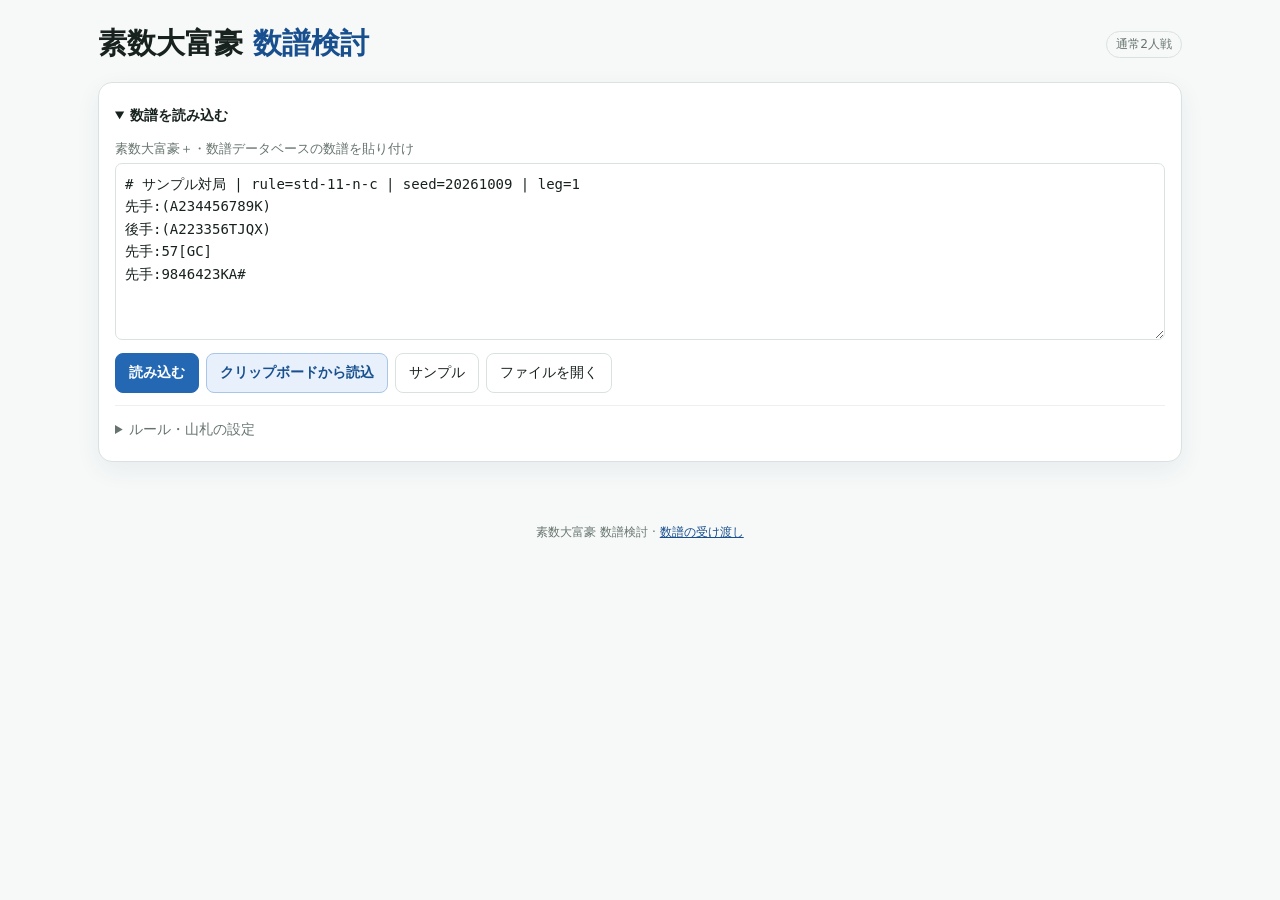
<file: saisei/index.html>
<!doctype html>
<html lang="ja">
<head>
  <meta charset="UTF-8">
  <meta name="viewport" content="width=device-width, initial-scale=1">
  <meta name="theme-color" content="#2468b3">
  <meta name="description" content="素数大富豪の数譜を再生し、好きな局面から自分で着手して検討できるサイト。通常2人戦・合成数出しに対応。">
  <title>素数大富豪 数譜検討</title>
  <link rel="stylesheet" href="./styles.css">
  <script type="module" src="./app.mjs"></script>
</head>
<body>
<main class="app-shell">
  <header class="title-row"><h1>素数大富豪 <span>数譜検討</span></h1><span class="pill">通常2人戦</span></header>
  <details class="panel import-panel" id="importPanel" open>
    <summary>数譜を読み込む</summary>
    <label for="kifuInput" class="field-label">素数大富豪＋・数譜データベースの数譜を貼り付け</label>
    <textarea id="kifuInput" rows="7" spellcheck="false" placeholder="両者の初期手札と、1ターン1行の数譜"></textarea>
    <div class="button-row"><button id="loadBtn" class="primary-button">読み込む</button><button id="pasteBtn" class="secondary-button">クリップボードから読込</button><button id="sampleBtn" class="ghost-button">サンプル</button><label class="file-button">ファイルを開く<input id="fileInput" type="file" accept=".txt,.json,text/plain,application/json"></label></div>
    <details class="secondary-details"><summary>ルール・山札の設定</summary><div class="settings-grid">
      <label>ペナルティ<select id="penaltyRule"><option value="normal">通常（使用する札の枚数）</option><option value="one">常に1枚</option><option value="field">見せ札の枚数</option></select></label>
      <label>場を流すとき<select id="returnMode"><option value="ordered">順序を保って山札の底へ</option><option value="shuffle">流す札をシャッフルして底へ</option></select></label>
      <label>補完seed<input id="seedInput" type="number" value="20261009" min="0" max="4294967295"></label>
      <label class="check-label"><input id="compositeRule" type="checkbox" checked>合成数出しあり</label>
    </div><p class="microcopy">初期枚数は数譜から読み取ります。ハーフ・特殊ルール・多人数戦には対応しません。本譜の山札順序が設定と違う場合は、記録されたドローを優先して補正します。</p></details>
  </details>
  <p id="status" class="status" role="status" aria-live="polite"></p>
  <section id="workspace" class="workspace" hidden>
    <div class="board-column">
      <section class="panel navigation-panel">
        <div class="section-heading"><label id="gameSelectLabel" for="gameSelect">対局<select id="gameSelect"></select></label><span id="modeBadge" class="pill"></span></div>
        <div class="button-row navigation"><button id="startBtn" class="ghost-button" aria-label="初期局面へ">|‹</button><button id="backBtn" class="secondary-button">戻る</button><button id="nextBtn" class="primary-button">進む（本譜）</button><button id="endBtn" class="ghost-button">本譜の終局</button></div>
        <label class="slider-row"><span id="positionLabel"></span><input id="turnSlider" type="range" min="0" max="1" value="0" aria-label="本譜の局面を選ぶ"></label>
        <div class="button-row"><button id="forkBtn" class="secondary-button">ここから検討</button><button id="mainBtn" class="ghost-button">分岐元の本譜へ</button><button id="flipBtn" class="ghost-button">上下を入替</button></div>
      </section>
      <section class="panel game-board" aria-label="対局盤面">
        <div id="upperHand" class="hand-section"></div>
        <div class="field-zone"><div class="section-heading"><h2>場</h2><span id="revolutionBadge" class="pill"></span></div><div id="fieldCards" class="cards field-cards"></div><div id="fieldNumber" class="field-number"></div><div class="field-meta"><span id="fieldPlayer"></span><span id="reserveCount"></span><span id="deckCount"></span></div></div>
        <div id="lowerHand" class="hand-section"></div>
        <p id="turnLabel" class="turn-label"></p>
      </section>
      <section class="panel move-panel" id="movePanel">
        <div class="section-heading"><h2>検討の着手</h2><span id="draftDraw" class="microcopy"></span></div>
        <div class="button-row"><button id="normalMode" class="mode-button active" aria-pressed="true">通常出し</button><button id="compositeMode" class="mode-button" aria-pressed="false">合成数出し</button></div>
        <div id="composeArea"><div class="button-row"><button id="showTarget" class="target-button active" aria-pressed="true">見せ札に追加</button><button id="materialTarget" class="target-button" aria-pressed="false" hidden>材料札に追加</button><button id="multiplyBtn" class="ghost-button" hidden>×</button><button id="powerBtn" class="ghost-button" hidden>^</button><button id="undoSelectBtn" class="ghost-button">1つ戻す</button><button id="clearBtn" class="ghost-button">選び直す</button></div><div class="selection-box"><span>見せ札</span><strong id="shownSelection">—</strong><span id="materialLabel" hidden>材料式</span><strong id="materialSelection" hidden>—</strong></div><div id="jokerAssignments" class="joker-assignments"></div></div>
        <div class="button-row move-actions"><button id="playBtn" class="primary-button">場に出す</button><button id="drawBtn" class="secondary-button">ドロー</button><button id="passBtn" class="ghost-button">パス</button></div>
        <details class="secondary-details"><summary>札の表記を直接入力</summary><label class="field-label" for="moveInput">出札（例：QK、9=3^2、KXJ|X=K）</label><div class="input-row"><input id="moveInput" spellcheck="false" autocomplete="off"><button id="inputPlayBtn" class="secondary-button">着手</button></div></details>
      </section>
      <details class="panel" id="deckPanel"><summary>山札・再構成情報</summary><p class="microcopy">左が山札の上です。「補完」は数譜から未判明の札です。手札・予備軍とは別の札として管理しています。</p><div id="deckCards" class="deck-cards"></div><p id="deckSourceSummary" class="microcopy"></p><div id="positionNotes" class="position-notes"></div><label for="deckInput" class="field-label">山札の順番を編集</label><textarea id="deckInput" rows="3" spellcheck="false"></textarea><button id="applyDeckBtn" class="secondary-button">この順番で検討を分岐</button><p class="microcopy">今ある山札の順番だけを変えます。札の追加・削除はできません。</p></details>
    </div>
    <aside class="record-column">
      <section class="panel branches-panel"><div class="section-heading"><h2>本譜と検討</h2><button id="renameBtn" class="ghost-button compact">検討に名前</button></div><div id="branchList" class="branch-list"></div></section>
      <section class="panel"><h2>保存・共有</h2><div class="button-row"><button id="saveSessionBtn" class="secondary-button">検討を保存</button><button id="shareBtn" class="secondary-button">この検討のリンク</button></div><details class="secondary-details"><summary>数譜をコピー・保存</summary><p id="exportLabel" class="microcopy"></p><div class="button-row"><button id="copyRouteBtn" class="ghost-button">現在の手順をコピー</button><button id="saveRouteBtn" class="ghost-button">現在の手順を保存</button><button id="copyMainBtn" class="ghost-button">本譜全体をコピー</button></div><pre id="routeText" class="raw-kifu"></pre></details><p class="microcopy">検討保存（JSON）と検討リンクには、山札・全分岐・現在の局面を含めます。作業はこのブラウザにも自動保存します。</p></section>
      <details class="panel"><summary>使い方・対応範囲</summary><p>本譜の好きな局面で「ここから検討」を押し、手番側の札をクリックして着手します。両者を自分で操作できます。別の手を選んでも元の分岐を残し、「戻る」や分岐一覧から比較できます。</p><p>ドローは1ターン1回です。合成数は「見せ札」と「材料式」に別々の札を使います。Xの代入値は札を選ぶと指定できます。失敗手は通常ルールに従ってペナルティになります。</p><p>山札は数譜全体から判明する札と順序を採用し、不明部分はseedで補完します。シャッフル等で順序が食い違う記録は、山札内の札を並べ直して追従します。存在しない札や不正な手札記録を勝手に追加することはありません。</p><p>通常54枚・2人戦に対応します。64ビットを超える数の検討着手はMiller–Rabin検査で判定し、検査通過と素数の証明を区別します。本譜の成功・失敗の記録は元数譜を採用します。</p><a href="./integration.html">素数大富豪＋・数譜DBから開く方法</a></details>
    </aside>
  </section>
  <dialog id="nameDialog"><form method="dialog"><h2>検討に名前を付ける</h2><label for="branchName" class="field-label">名前</label><input id="branchName" maxlength="60"><div class="button-row"><button value="cancel" class="ghost-button">キャンセル</button><button value="save" class="primary-button">保存</button></div></form></dialog>
  <dialog id="shareDialog"><form method="dialog"><h2>検討リンク</h2><p class="microcopy" id="shareNote"></p><label for="shareInput" class="field-label">コピーして共有</label><textarea id="shareInput" rows="4" readonly></textarea><div class="button-row"><button type="button" id="copyShareBtn" class="primary-button">コピー</button><button class="ghost-button">閉じる</button></div></form></dialog>
  <footer>素数大富豪 数譜検討 · <a href="./integration.html">数譜の受け渡し</a></footer>
</main>
</body>
</html>
</file>
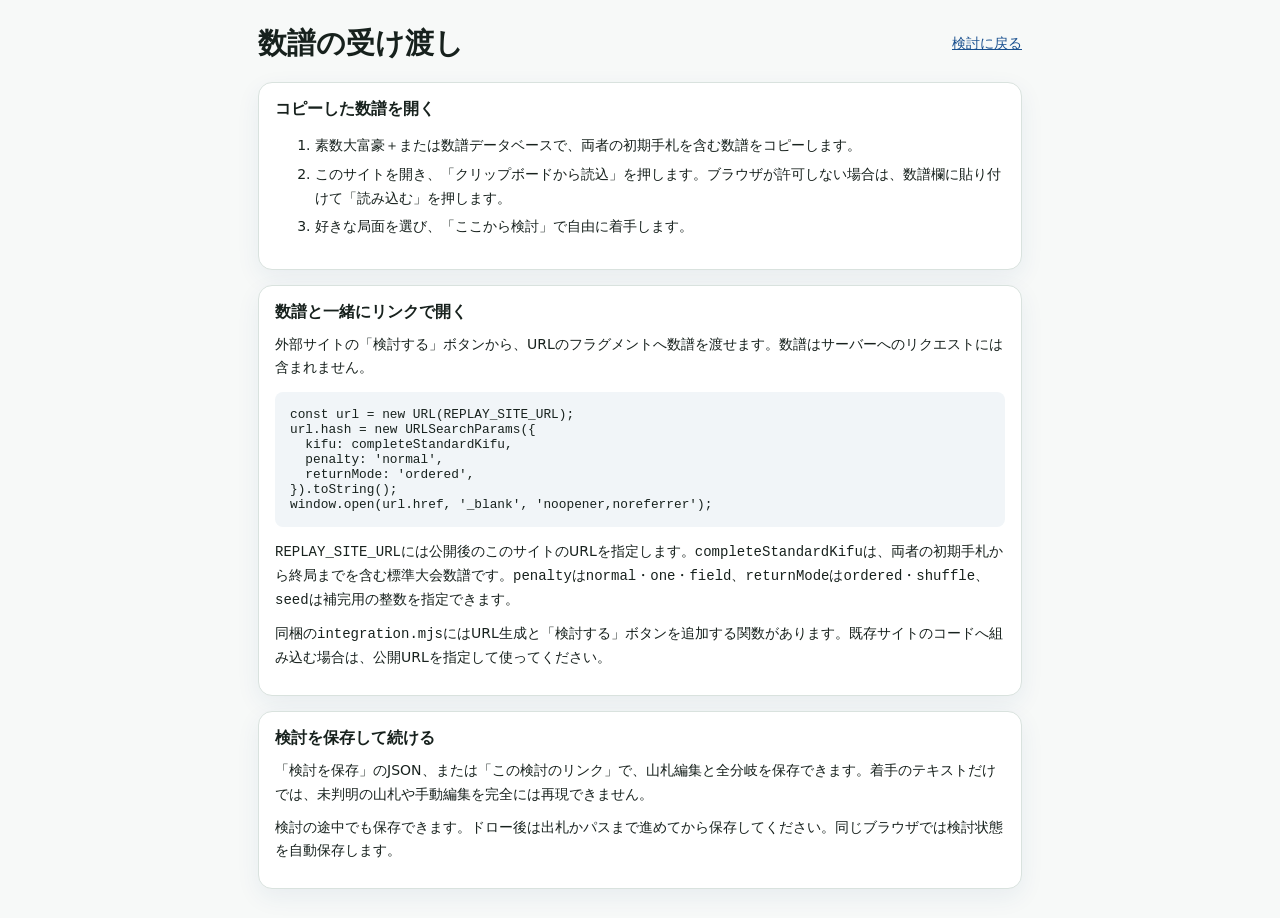
<file: saisei/integration.html>
<!doctype html><html lang="ja"><head><meta charset="utf-8"><meta name="viewport" content="width=device-width,initial-scale=1"><title>数譜の受け渡し — 素数大富豪 数譜検討</title><link rel="stylesheet" href="./styles.css"></head><body><main class="app-shell integration-page"><header class="title-row"><h1>数譜の受け渡し</h1><a href="./">検討に戻る</a></header><section class="panel"><h2>コピーした数譜を開く</h2><ol><li>素数大富豪＋または数譜データベースで、両者の初期手札を含む数譜をコピーします。</li><li>このサイトを開き、「クリップボードから読込」を押します。ブラウザが許可しない場合は、数譜欄に貼り付けて「読み込む」を押します。</li><li>好きな局面を選び、「ここから検討」で自由に着手します。</li></ol></section><section class="panel"><h2>数譜と一緒にリンクで開く</h2><p>外部サイトの「検討する」ボタンから、URLのフラグメントへ数譜を渡せます。数譜はサーバーへのリクエストには含まれません。</p><pre>const url = new URL(REPLAY_SITE_URL);
url.hash = new URLSearchParams({
  kifu: completeStandardKifu,
  penalty: 'normal',
  returnMode: 'ordered',
}).toString();
window.open(url.href, '_blank', 'noopener,noreferrer');</pre><p><code>REPLAY_SITE_URL</code>には公開後のこのサイトのURLを指定します。<code>completeStandardKifu</code>は、両者の初期手札から終局までを含む標準大会数譜です。<code>penalty</code>は<code>normal</code>・<code>one</code>・<code>field</code>、<code>returnMode</code>は<code>ordered</code>・<code>shuffle</code>、<code>seed</code>は補完用の整数を指定できます。</p><p>同梱の<code>integration.mjs</code>にはURL生成と「検討する」ボタンを追加する関数があります。既存サイトのコードへ組み込む場合は、公開URLを指定して使ってください。</p></section><section class="panel"><h2>検討を保存して続ける</h2><p>「検討を保存」のJSON、または「この検討のリンク」で、山札編集と全分岐を保存できます。着手のテキストだけでは、未判明の山札や手動編集を完全には再現できません。</p><p>検討の途中でも保存できます。ドロー後は出札かパスまで進めてから保存してください。同じブラウザでは検討状態を自動保存します。</p></section></main></body></html>
</file>
<file: saisei/styles.css>
:root{color-scheme:light;--bg:#f7f9f8;--panel:#fff;--ink:#17211d;--muted:#66746d;--line:#d9e2de;--accent:#2468b3;--accent-dark:#184f8e;--accent-soft:#e8f1fb;--red:#c93434;--shadow:0 8px 24px rgba(28,74,123,.07)}
*{box-sizing:border-box}body{margin:0;background:var(--bg);color:var(--ink);font-family:system-ui,-apple-system,BlinkMacSystemFont,"Segoe UI",sans-serif;font-size:14px}button,input,textarea,select{font:inherit}button{cursor:pointer;touch-action:manipulation}button:disabled{cursor:default;opacity:.48}a{color:var(--accent-dark)}[hidden]{display:none!important}h1,h2,p{margin:0}h1{font-size:clamp(1.3rem,3vw,1.8rem);letter-spacing:0}h1 span{color:var(--accent-dark)}h2{font-size:1rem}p{line-height:1.65}button,.file-button{border:1px solid var(--line);border-radius:8px;padding:9px 13px;min-height:40px;background:#fff;color:var(--ink)}button:focus-visible,input:focus-visible,textarea:focus-visible,summary:focus-visible,a:focus-visible{outline:3px solid #80b4ed;outline-offset:2px}.primary-button{background:var(--accent);border-color:var(--accent);color:white;font-weight:700}.secondary-button,.target-button.active,.mode-button.active{background:var(--accent-soft);border-color:#a7c6e9;color:var(--accent-dark);font-weight:700}.ghost-button{background:transparent}.compact{min-height:32px;padding:5px 9px;font-size:.8rem}input:not([type=checkbox]):not([type=range]),select,textarea{width:100%;border:1px solid var(--line);border-radius:7px;padding:9px;background:#fff;color:var(--ink);min-width:0}textarea{resize:vertical;line-height:1.6}input[type=range]{accent-color:var(--accent);width:100%;min-width:0}summary{cursor:pointer;font-weight:700;min-height:32px;line-height:32px}details[open]>summary{margin-bottom:9px}.app-shell{width:min(100%,1120px);padding:18px;margin:0 auto}.title-row,.section-heading{display:flex;justify-content:space-between;align-items:center;gap:10px}.title-row{margin:6px 0 18px}.panel{padding:16px;border:1px solid var(--line);border-radius:14px;background:var(--panel);box-shadow:var(--shadow)}.import-panel textarea,.raw-kifu,#deckInput,#shareInput,#moveInput{font-family:ui-monospace,"Cascadia Mono",Consolas,monospace}.field-label{display:block;font-size:.82rem;color:var(--muted);margin:8px 0 5px}.button-row{display:flex;align-items:center;gap:7px;flex-wrap:wrap;margin-top:10px}.file-button{cursor:pointer;display:inline-flex;align-items:center;position:relative;overflow:hidden}.file-button input{position:absolute;inset:0;opacity:0;cursor:pointer;width:100%;height:100%}.secondary-details{margin-top:12px;border-top:1px solid #edf0ef;padding-top:7px}.secondary-details>summary{font-weight:500;color:var(--muted);font-size:.85rem}.settings-grid{display:grid;grid-template-columns:1fr 1fr;gap:12px}.settings-grid label{font-size:.82rem;display:grid;gap:5px}.settings-grid .check-label{display:flex;align-items:center}.microcopy{font-size:.79rem;color:var(--muted);line-height:1.65;margin-top:8px}.pill{display:inline-flex;align-items:center;white-space:nowrap;border:1px solid var(--line);border-radius:20px;padding:4px 9px;font-size:.76rem;color:var(--muted)}.pill.analysis{color:var(--accent-dark);background:var(--accent-soft);border-color:#bfd5ed}.pill.revolution{background:#fff5c2;color:#72550d;border-color:#e8d694}.status{font-size:.86rem;margin:10px 2px;min-height:1.4em;color:var(--accent-dark);overflow-wrap:anywhere}.status.error{color:var(--red)}.workspace{display:grid;grid-template-columns:minmax(0,1.65fr) minmax(0,1fr);gap:14px;align-items:start}.board-column,.record-column{display:grid;gap:12px;min-width:0}.section-heading #gameSelectLabel{display:flex;align-items:center;gap:8px;min-width:0;font-size:.82rem}.section-heading select{max-width:240px;padding:5px}.slider-row{display:grid;grid-template-columns:auto 1fr;align-items:center;gap:10px;margin-top:12px;font-size:.8rem;color:var(--muted)}.game-board{padding:14px}.hand-section{padding:9px 6px 14px;border-radius:9px}.hand-section.active-hand{background:var(--accent-soft)}.hand-heading{display:flex;align-items:center;gap:8px;margin:0 0 9px;font-size:.88rem}.hand-heading .turn-dot{height:7px;width:7px;background:var(--accent);border-radius:100%}.cards{display:flex;flex-wrap:wrap;gap:5px}.playing-card{width:42px;height:59px;min-height:59px;padding:4px;border:1px solid #c8d4df;border-radius:7px;background:linear-gradient(135deg,#fff,#f7fafc);position:relative;display:flex;flex-direction:column;align-items:center;justify-content:center;font-family:Georgia,serif;font-size:1.35rem;font-weight:700;color:#213b57;box-shadow:0 2px 4px #142b4410}.playing-card .card-suit{font-family:system-ui;font-size:.55rem;font-weight:400;color:#90a1b1}.playing-card.joker{background:#f0eafa;color:#74569d;border-color:#c9bbdf}.playing-card.chosen{border:2px solid var(--accent);background:#d8eafa;transform:translateY(-3px);box-shadow:0 3px 7px #2468b330}.playing-card.material-chosen{border-color:#b18036;background:#fff2dd}.playing-card:disabled{opacity:1}.field-zone{padding:14px 8px 17px;border-top:1px solid var(--line);border-bottom:1px solid var(--line);margin:4px 0 10px;min-height:150px}.field-cards{margin:12px 0 8px}.field-number{font-size:1.3rem;font-weight:700;color:var(--accent-dark);overflow-wrap:anywhere}.field-number.empty{font-size:1rem;font-weight:400;color:var(--muted)}.field-meta{display:flex;gap:8px 16px;flex-wrap:wrap;color:var(--muted);font-size:.76rem;margin-top:8px}.turn-label{text-align:center;font-weight:700;color:var(--accent-dark);padding-top:6px}.mode-button{min-width:110px}.selection-box{display:grid;grid-template-columns:70px minmax(0,1fr);gap:8px;border:1px solid var(--line);border-radius:8px;padding:11px;margin-top:11px;min-height:43px}.selection-box span{color:var(--muted);font-size:.8rem}.selection-box strong{overflow-wrap:anywhere;font-family:ui-monospace,Consolas,monospace;letter-spacing:2px;color:var(--accent-dark)}.joker-assignments{display:flex;gap:10px;flex-wrap:wrap;margin-top:7px}.joker-assignments label{display:flex;align-items:center;gap:6px;font-size:.8rem}.joker-assignments select{width:72px;padding:5px}.move-actions .primary-button{flex:1}.input-row{display:flex;gap:8px}.input-row button{flex-shrink:0}.deck-cards{display:flex;flex-wrap:wrap;gap:4px;margin-top:10px}.deck-card{font:700 .9rem ui-monospace,Consolas,monospace;padding:4px 7px;border:1px solid #bad1e9;border-radius:5px;background:#e8f1fb}.deck-card.filled{border-style:dashed;border-color:#b7b6ba;background:#f3f2f4;color:#79737d}.deck-card.manual{background:#fff5de;border-color:#d6bb76}.position-notes p{font-size:.8rem;padding:6px 9px;border-left:3px solid #c4d9ef;background:#f3f7fc;margin-top:7px}.branch-list{max-height:520px;overflow-y:auto;margin-top:12px;display:grid;gap:3px;padding:3px}.branch-row{display:flex;gap:4px;align-items:stretch;min-width:0}.branch-button{padding:7px 9px;min-height:34px;width:100%;text-align:left;font-size:.81rem;border-color:transparent;overflow-wrap:anywhere;white-space:normal}.branch-button.current{border-color:#9fbee2;background:var(--accent-soft);color:var(--accent-dark);font-weight:700}.branch-button.variation{border-left:3px solid #88aedb;background:#f4f8fd;margin-left:12px;width:calc(100% - 12px)}.branch-index{color:var(--muted);font-size:.7rem;margin-right:6px}.raw-kifu{font-size:.8rem;white-space:pre-wrap;overflow-wrap:anywhere;line-height:1.8;max-height:400px;overflow-y:auto;border:1px solid var(--line);border-radius:7px;padding:10px}.record-column>.panel>h2{margin-bottom:9px}.record-column details p{font-size:.82rem;margin-bottom:10px}.record-column details a{font-size:.82rem}dialog{width:min(94vw,520px);border:1px solid var(--line);border-radius:14px;padding:22px;color:var(--ink);box-shadow:0 20px 80px #17211d33}dialog::backdrop{background:#17211d55}footer{font-size:.76rem;color:var(--muted);padding:23px 4px;text-align:center}.integration-page{max-width:800px}.integration-page .panel{margin:15px 0}.integration-page pre{white-space:pre-wrap;overflow-wrap:anywhere;background:#f1f5f8;padding:15px;border-radius:8px;font-size:.8rem}.integration-page p{margin:10px 0}.integration-page li{line-height:1.7;margin-top:5px}
@media(max-width:760px){.app-shell{padding:10px}.workspace{grid-template-columns:minmax(0,1fr)}.title-row{margin:6px 0 12px}.panel{padding:12px}.record-column{grid-template-columns:1fr}.branch-list{max-height:280px}.playing-card{width:39px;height:55px;min-height:55px;font-size:1.22rem}.settings-grid{grid-template-columns:1fr}.section-heading select{max-width:180px}.navigation button{padding:8px 9px}.field-zone{min-height:130px}.move-panel{scroll-margin:12px}.branch-button.variation{margin-left:9px;width:calc(100% - 9px)}}
@media(prefers-reduced-motion:no-preference){.playing-card{transition:transform .12s,background .12s}}
#gameSelectLabel{white-space:nowrap}
</file>
